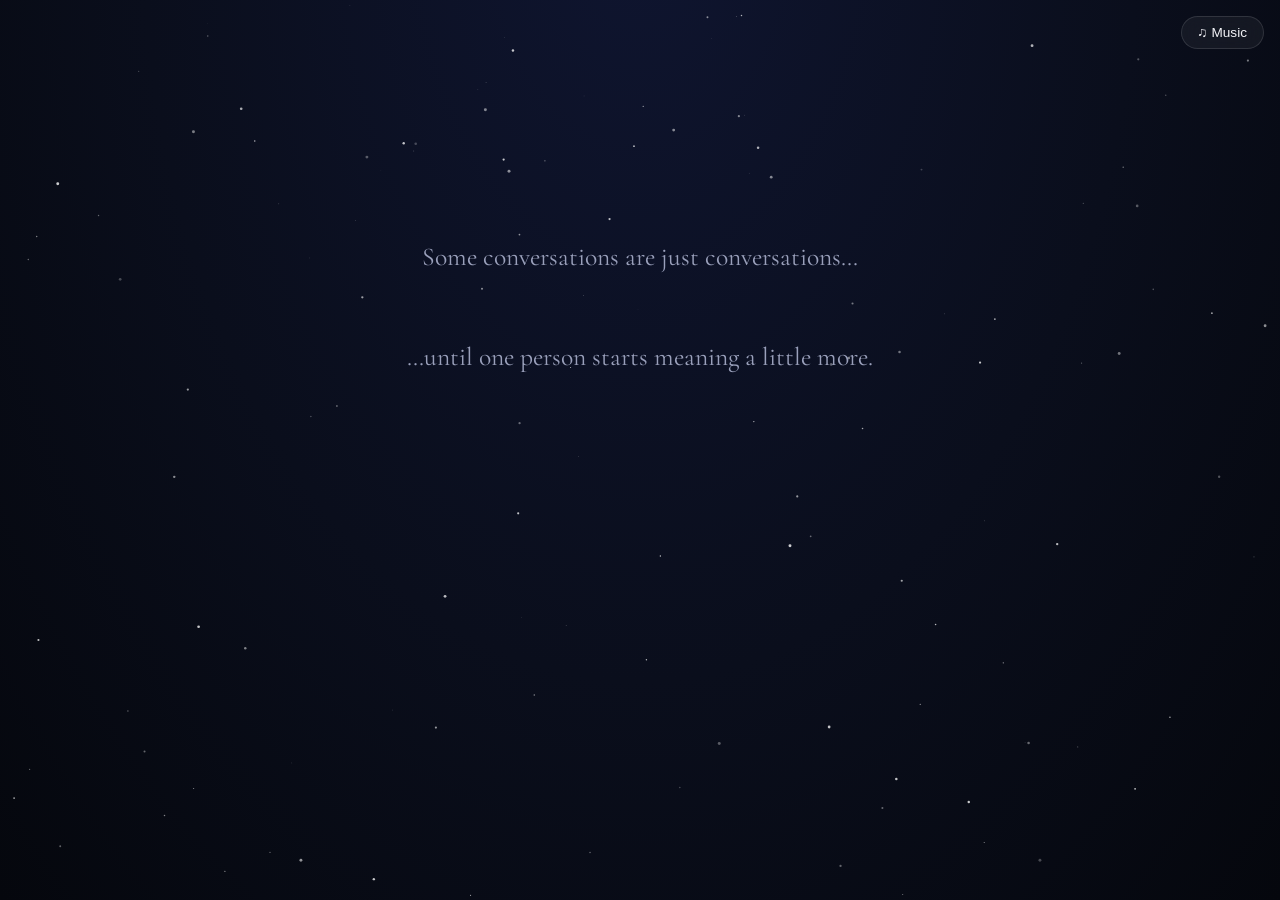
<file: index.html>
<!DOCTYPE html>
<html lang="en">
<head>
<meta charset="UTF-8">
<meta name="viewport" content="width=device-width, initial-scale=1, viewport-fit=cover">
<title>N &amp; M</title>
<link rel="preconnect" href="https://fonts.googleapis.com">
<link rel="preconnect" href="https://fonts.gstatic.com" crossorigin>
<link href="https://fonts.googleapis.com/css2?family=Cormorant+Garamond:ital,wght@0,400;0,500;0,600;1,400&family=Inter:wght@300;400;500;600&display=swap" rel="stylesheet">
<link rel="stylesheet" href="style.css">
</head>
<body>

<canvas id="stars"></canvas>

<button id="musicToggle" class="music-toggle" aria-pressed="false" aria-label="Toggle background music">♫ Music</button>
<div class="progress-rail" aria-hidden="true"><div id="progressFill" class="progress-fill"></div></div>

<main id="app">

  <!-- SCREEN 0 — INTRO -->
  <section class="screen active" id="screen-intro" aria-label="Intro">
    <div class="intro-lines">
      <p class="line" data-line="1">Some conversations are just conversations&hellip;</p>
      <p class="line" data-line="2">&hellip;until one person starts meaning a little more.</p>
      <h1 class="reveal-title" data-line="3">N <span class="amp">&amp;</span> M</h1>
      <p class="reveal-sub" data-line="4">Nakulan &times; Monika</p>
      <button class="btn btn-primary begin-btn" data-line="5" data-next="chat">Begin <span aria-hidden="true">&rarr;</span></button>
    </div>
  </section>

  <!-- SCREEN 1 — THE CHAT -->
  <section class="screen" id="screen-chat" aria-label="A conversation">
    <h2 class="section-title">Just another conversation&hellip;</h2>
    <div class="chat-window" id="chatWindow" aria-live="polite"></div>
    <p class="whisper" id="chatWhisper"></p>
    <button class="btn btn-ghost next-btn" data-next="analysis" hidden id="chatContinue">Continue <span aria-hidden="true">&rarr;</span></button>
  </section>

  <!-- SCREEN 2 — ANALYSIS -->
  <section class="screen" id="screen-analysis" aria-label="Analysis">
    <h2 class="section-title">Analyzing our conversations&hellip;</h2>
    <ul class="scan-list" id="scanList" aria-live="polite"></ul>
    <div class="result-card" id="resultCard" hidden>
      <p class="result-label">Result:</p>
      <p class="result-line">You became my favourite notification.</p>
      <p class="whisper">And somewhere between all those messages&hellip;</p>
      <button class="btn btn-primary" data-next="notice">Continue <span aria-hidden="true">&rarr;</span></button>
    </div>
  </section>

  <!-- SCREEN 3 — THINGS I NOTICED -->
  <section class="screen" id="screen-notice" aria-label="Things I noticed">
    <h2 class="section-title">Things I noticed about you&hellip;</h2>
    <div class="notice-grid" id="noticeGrid"></div>
    <button class="btn btn-primary next-btn" data-next="quiz">Continue <span aria-hidden="true">&rarr;</span></button>
  </section>

  <!-- SCREEN 4 — MINI GAME -->
  <section class="screen" id="screen-quiz" aria-label="A small quiz">
    <h2 class="section-title">How well do you know me?</h2>
    <div id="quizArea"></div>
  </section>

  <!-- SCREEN 5 — SECRET QUESTION -->
  <section class="screen" id="screen-secret" aria-label="A question">
    <p class="secret-q">Do you know why I made this?</p>
    <div class="secret-choices" id="secretChoices">
      <button class="btn btn-ghost secret-btn" data-answer="friend">Because you're my best friend</button>
      <button class="btn btn-ghost secret-btn" data-answer="time">Because I had too much free time <span aria-hidden="true">😂</span></button>
      <button class="btn btn-ghost secret-btn" data-answer="more">Maybe there's another reason&hellip;</button>
    </div>
    <p class="secret-reply" id="secretReply" hidden></p>
  </section>

  <!-- SCREEN 6 — CONFESSION -->
  <section class="screen" id="screen-confession" aria-label="Confession">
    <div class="confession-lines" id="confessionLines"></div>
  </section>

  <!-- SCREEN 7 — HER CHOICE -->
  <section class="screen" id="screen-choice" aria-label="Your choice">
    <p class="choice-pre">You don't have to give me an answer right now.</p>
    <p class="choice-pre">I'd rather have your honest answer than a forced one.</p>
    <div class="choice-grid" id="choiceGrid">
      <button class="btn btn-choice" data-choice="same"><span aria-hidden="true">❤️</span> I feel the same</button>
      <button class="btn btn-choice" data-choice="time"><span aria-hidden="true">🙂</span> I need some time</button>
      <button class="btn btn-choice" data-choice="talk"><span aria-hidden="true">💬</span> I want to talk about it</button>
    </div>
    <div class="choice-response" id="choiceResponse" hidden></div>
  </section>

  <!-- SCREEN 8 — FINAL -->
  <section class="screen" id="screen-final" aria-label="Final">
    <div class="final-lines" id="finalLines"></div>
    <button class="btn btn-ghost replay-btn" id="replayBtn">Replay Experience <span aria-hidden="true">&#8635;</span></button>
  </section>

</main>

<audio id="bgMusic" loop preload="none">
  <source src="assets/audio/music.mp3" type="audio/mpeg">
</audio>
<audio id="notifySound" preload="none">
  <source src="assets/audio/notify.mp3" type="audio/mpeg">
</audio>

<script src="script.js"></script>
</body>
</html>
</file>
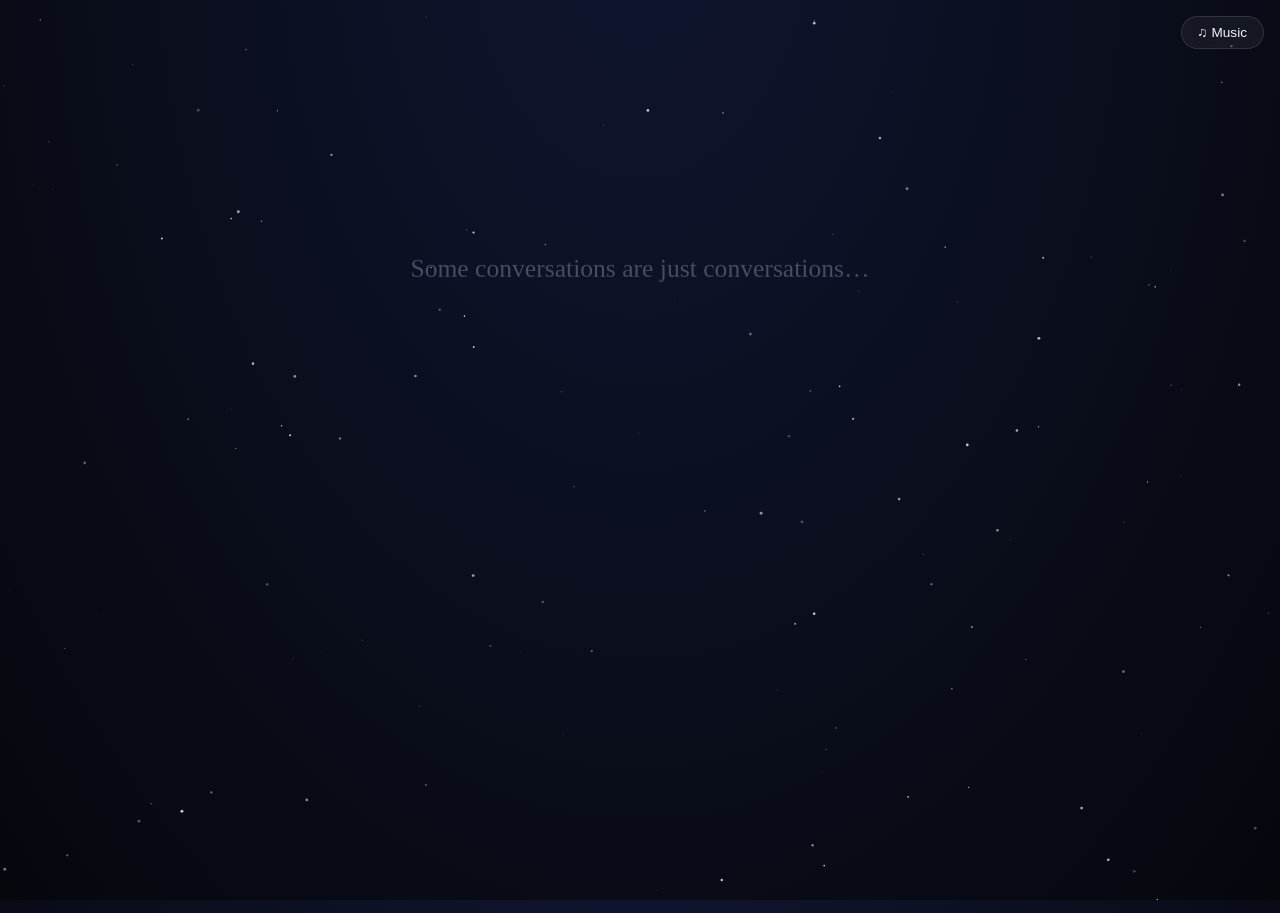
<file: nm-project/index.html>
<!DOCTYPE html><html><head><meta charset="utf-8"><meta http-equiv="refresh" content="0; url=../"><link rel="canonical" href="../"><title>Redirecting...</title></head><body><p>Redirecting to <a href="../">main site</a>...</p></body></html>
</file>
<file: style.css>
/* ---------- tokens ---------- */
:root{
  --bg-0:#05070d;
  --bg-1:#0a0e1c;
  --bg-2:#0f1530;
  --ink:#f2f2f6;
  --ink-dim:#9aa0bb;
  --rose:#e8768a;
  --rose-deep:#b3455f;
  --line: rgba(255,255,255,0.08);
  --glass: rgba(255,255,255,0.05);
  --glass-border: rgba(255,255,255,0.12);
  --serif: "Cormorant Garamond", Georgia, serif;
  --sans: "Inter", -apple-system, sans-serif;
  --ease: cubic-bezier(.22,.9,.3,1);
}

*{box-sizing:border-box;}
html,body{height:100%;}
body{
  margin:0;
  background: radial-gradient(ellipse at 50% -10%, var(--bg-2), var(--bg-1) 55%, var(--bg-0) 100%);
  color:var(--ink);
  font-family:var(--sans);
  font-weight:400;
  overflow-x:hidden;
  padding-top:env(safe-area-inset-top,0px);
  padding-bottom:env(safe-area-inset-bottom,0px);
}
html{scroll-padding-top:env(safe-area-inset-top,0px);}

#stars{position:fixed;inset:0;z-index:0;pointer-events:none;}

/* ---------- layout / screens ---------- */
#app{position:relative;z-index:1;min-height:100vh;}
.screen{
  min-height:100vh;
  display:none;
  flex-direction:column;
  align-items:center;
  justify-content:center;
  padding:8vh 6vw;
  text-align:center;
  gap:1.4rem;
}
.screen.active{display:flex;animation:screenIn .9s var(--ease);}
@keyframes screenIn{from{opacity:0;transform:translateY(14px);}to{opacity:1;transform:translateY(0);}}

.section-title{
  font-family:var(--serif);
  font-weight:500;
  font-style:italic;
  font-size:clamp(1.6rem,4vw,2.4rem);
  color:var(--ink);
  margin:0 0 1rem;
}

/* ---------- intro ---------- */
#screen-intro{gap:1rem;}
.intro-lines{max-width:640px;display:flex;flex-direction:column;align-items:center;gap:1.1rem;}
.line{
  font-family:var(--serif);
  font-size:clamp(1.15rem,3.2vw,1.6rem);
  color:var(--ink-dim);
  opacity:0;
  transform:translateY(10px);
  transition:opacity 1.1s var(--ease), transform 1.1s var(--ease);
}
.line.show{opacity:1;transform:translateY(0);}
.reveal-title{
  font-family:var(--serif);
  font-weight:600;
  font-size:clamp(3rem,12vw,6rem);
  letter-spacing:.04em;
  margin:.4rem 0 0;
  opacity:0;
  transform:scale(.94);
  transition:opacity 1.3s var(--ease), transform 1.3s var(--ease);
  text-shadow:0 0 40px rgba(232,118,138,.25);
}
.reveal-title.show{opacity:1;transform:scale(1);}
.amp{color:var(--rose);font-style:italic;}
.reveal-sub{
  font-size:.95rem;
  letter-spacing:.18em;
  color:var(--ink-dim);
  opacity:0;
  transition:opacity 1s var(--ease);
}
.reveal-sub.show{opacity:1;}
.begin-btn{opacity:0;pointer-events:none;transition:opacity .8s var(--ease);margin-top:.6rem;}
.begin-btn.show{opacity:1;pointer-events:auto;}

/* ---------- buttons ---------- */
.btn{
  font-family:var(--sans);
  font-size:1rem;
  font-weight:500;
  color:var(--ink);
  background:var(--glass);
  border:1px solid var(--glass-border);
  border-radius:999px;
  padding:.95rem 1.8rem;
  min-height:48px;
  cursor:pointer;
  backdrop-filter:blur(14px);
  -webkit-backdrop-filter:blur(14px);
  transition:transform .3s var(--ease), border-color .3s var(--ease), background .3s var(--ease);
}
.btn:hover{transform:translateY(-2px);border-color:var(--rose);}
.btn:focus-visible{outline:2px solid var(--rose);outline-offset:3px;}
.btn-primary{background:linear-gradient(135deg, var(--rose-deep), var(--rose));border-color:transparent;}
.btn-ghost{background:transparent;}
.btn-choice{display:flex;align-items:center;gap:.6rem;justify-content:center;width:100%;max-width:340px;}

/* ---------- chat ---------- */
.chat-window{
  width:100%;max-width:480px;
  display:flex;flex-direction:column;gap:.6rem;
  min-height:220px;
}
.bubble{
  max-width:78%;
  padding:.7rem 1rem;
  border-radius:18px;
  font-size:.98rem;
  line-height:1.4;
  opacity:0;
  transform:translateY(8px);
  animation:bubbleIn .5s var(--ease) forwards;
}
@keyframes bubbleIn{to{opacity:1;transform:translateY(0);}}
.bubble.nakulan{align-self:flex-start;background:var(--glass);border:1px solid var(--glass-border);border-bottom-left-radius:4px;}
.bubble.monika{align-self:flex-end;background:linear-gradient(135deg, var(--rose-deep), var(--rose));border-bottom-right-radius:4px;}
.typing-dots{align-self:flex-start;display:flex;gap:4px;padding:.6rem .9rem;}
.typing-dots span{width:6px;height:6px;border-radius:50%;background:var(--ink-dim);animation:blink 1.2s infinite ease-in-out;}
.typing-dots span:nth-child(2){animation-delay:.2s;}
.typing-dots span:nth-child(3){animation-delay:.4s;}
@keyframes blink{0%,80%,100%{opacity:.25;}40%{opacity:1;}}

.whisper{
  font-family:var(--serif);font-style:italic;color:var(--ink-dim);
  font-size:1.05rem;max-width:520px;opacity:0;transition:opacity .8s var(--ease);
}
.whisper.show{opacity:1;}

/* ---------- analysis ---------- */
.scan-list{list-style:none;padding:0;margin:0;display:flex;flex-direction:column;gap:.5rem;font-family:var(--sans);color:var(--ink-dim);}
.scan-list li{opacity:0;transform:translateX(-8px);transition:opacity .5s var(--ease),transform .5s var(--ease);}
.scan-list li.show{opacity:1;transform:translateX(0);color:var(--ink);}
.scan-list li .num{color:var(--rose);margin-right:.5rem;font-family:var(--serif);}
.result-card{
  margin-top:1rem;padding:2rem 2.2rem;border-radius:20px;
  background:var(--glass);border:1px solid var(--glass-border);backdrop-filter:blur(16px);
  max-width:480px;opacity:0;animation:screenIn .8s var(--ease) forwards;
}
.result-label{color:var(--ink-dim);font-size:.85rem;letter-spacing:.1em;margin:0 0 .4rem;}
.result-line{font-family:var(--serif);font-style:italic;font-size:clamp(1.3rem,3.4vw,1.7rem);margin:0 0 1rem;}

/* ---------- notice cards ---------- */
.notice-grid{display:grid;grid-template-columns:repeat(auto-fit,minmax(220px,1fr));gap:1rem;max-width:760px;width:100%;}
.notice-card{
  background:var(--glass);border:1px solid var(--glass-border);border-radius:16px;
  padding:1.4rem 1.2rem;backdrop-filter:blur(14px);text-align:left;
}
.notice-card .num{font-family:var(--serif);color:var(--rose);font-size:.9rem;}
.notice-card p{margin:.4rem 0 0;font-size:1.02rem;}

/* ---------- quiz ---------- */
#quizArea{width:100%;max-width:520px;display:flex;flex-direction:column;gap:1.2rem;align-items:center;}
.quiz-q{font-family:var(--serif);font-size:1.3rem;margin:0;}
.quiz-options{display:flex;flex-direction:column;gap:.6rem;width:100%;}
.quiz-opt{text-align:left;}
.quiz-opt.correct{border-color:var(--rose);}
.quiz-feedback{min-height:1.4rem;color:var(--ink-dim);font-size:.9rem;}

/* ---------- secret / confession ---------- */
.secret-q{font-family:var(--serif);font-size:clamp(1.5rem,4vw,2.1rem);max-width:560px;}
.secret-choices{display:flex;flex-direction:column;gap:.8rem;width:100%;max-width:400px;}
.secret-reply{font-family:var(--serif);font-style:italic;color:var(--ink-dim);font-size:1.05rem;}

.confession-lines{display:flex;flex-direction:column;gap:1.1rem;max-width:600px;}
.confession-lines p{
  font-family:var(--serif);font-size:clamp(1.2rem,3.4vw,1.6rem);
  opacity:0;transform:translateY(10px);transition:opacity 1s var(--ease),transform 1s var(--ease);
}
.confession-lines p.show{opacity:1;transform:translateY(0);}
.confession-lines p.big{font-size:clamp(2.2rem,7vw,3.4rem);color:var(--rose);font-weight:600;}
.confession-lines p.small{font-family:var(--sans);font-size:.95rem;color:var(--ink-dim);}

/* ---------- choice screen ---------- */
.choice-pre{color:var(--ink-dim);max-width:520px;margin:0;}
.choice-grid{display:flex;flex-direction:column;gap:.8rem;width:100%;max-width:380px;margin-top:.6rem;}
.choice-response{
  margin-top:1.2rem;padding:1.6rem 1.8rem;border-radius:18px;
  background:var(--glass);border:1px solid var(--glass-border);backdrop-filter:blur(14px);
  max-width:480px;display:flex;flex-direction:column;gap:.6rem;
}
.choice-response p{margin:0;font-family:var(--serif);font-size:1.15rem;}
.wa-btn{margin-top:.6rem;background:linear-gradient(135deg,#1f9b57,#25d366);border-color:transparent;color:#04150a;font-weight:600;}

/* ---------- final ---------- */
.final-lines{display:flex;flex-direction:column;gap:1rem;max-width:560px;}
.final-lines p{
  font-family:var(--serif);font-size:clamp(1.1rem,3vw,1.4rem);color:var(--ink-dim);
  opacity:0;transform:translateY(8px);transition:opacity 1s var(--ease),transform 1s var(--ease);
}
.final-lines p.show{opacity:1;transform:translateY(0);}
.final-lines .brand{font-size:clamp(2rem,6vw,3rem);color:var(--ink);font-weight:600;}
.final-lines .tiny{font-family:var(--sans);font-size:.85rem;letter-spacing:.05em;}
.replay-btn{margin-top:1rem;}

/* ---------- top controls ---------- */
.music-toggle{
  position:fixed;top:calc(1rem + env(safe-area-inset-top,0px));right:1rem;z-index:5;
  background:var(--glass);border:1px solid var(--glass-border);color:var(--ink);
  border-radius:999px;padding:.5rem 1rem;font-size:.85rem;backdrop-filter:blur(12px);cursor:pointer;
}
.progress-rail{position:fixed;top:0;left:0;right:0;height:3px;background:transparent;z-index:5;}
.progress-fill{height:100%;width:0%;background:linear-gradient(90deg,var(--rose-deep),var(--rose));transition:width .6s var(--ease);}

/* ---------- responsive ---------- */
@media (max-width:480px){
  .screen{padding:7vh 5vw;}
  .btn{padding:.85rem 1.5rem;font-size:.95rem;}
}

/* ---------- reduced motion ---------- */
@media (prefers-reduced-motion: reduce){
  *{animation-duration:.01ms !important;transition-duration:.01ms !important;}
}
</file>
